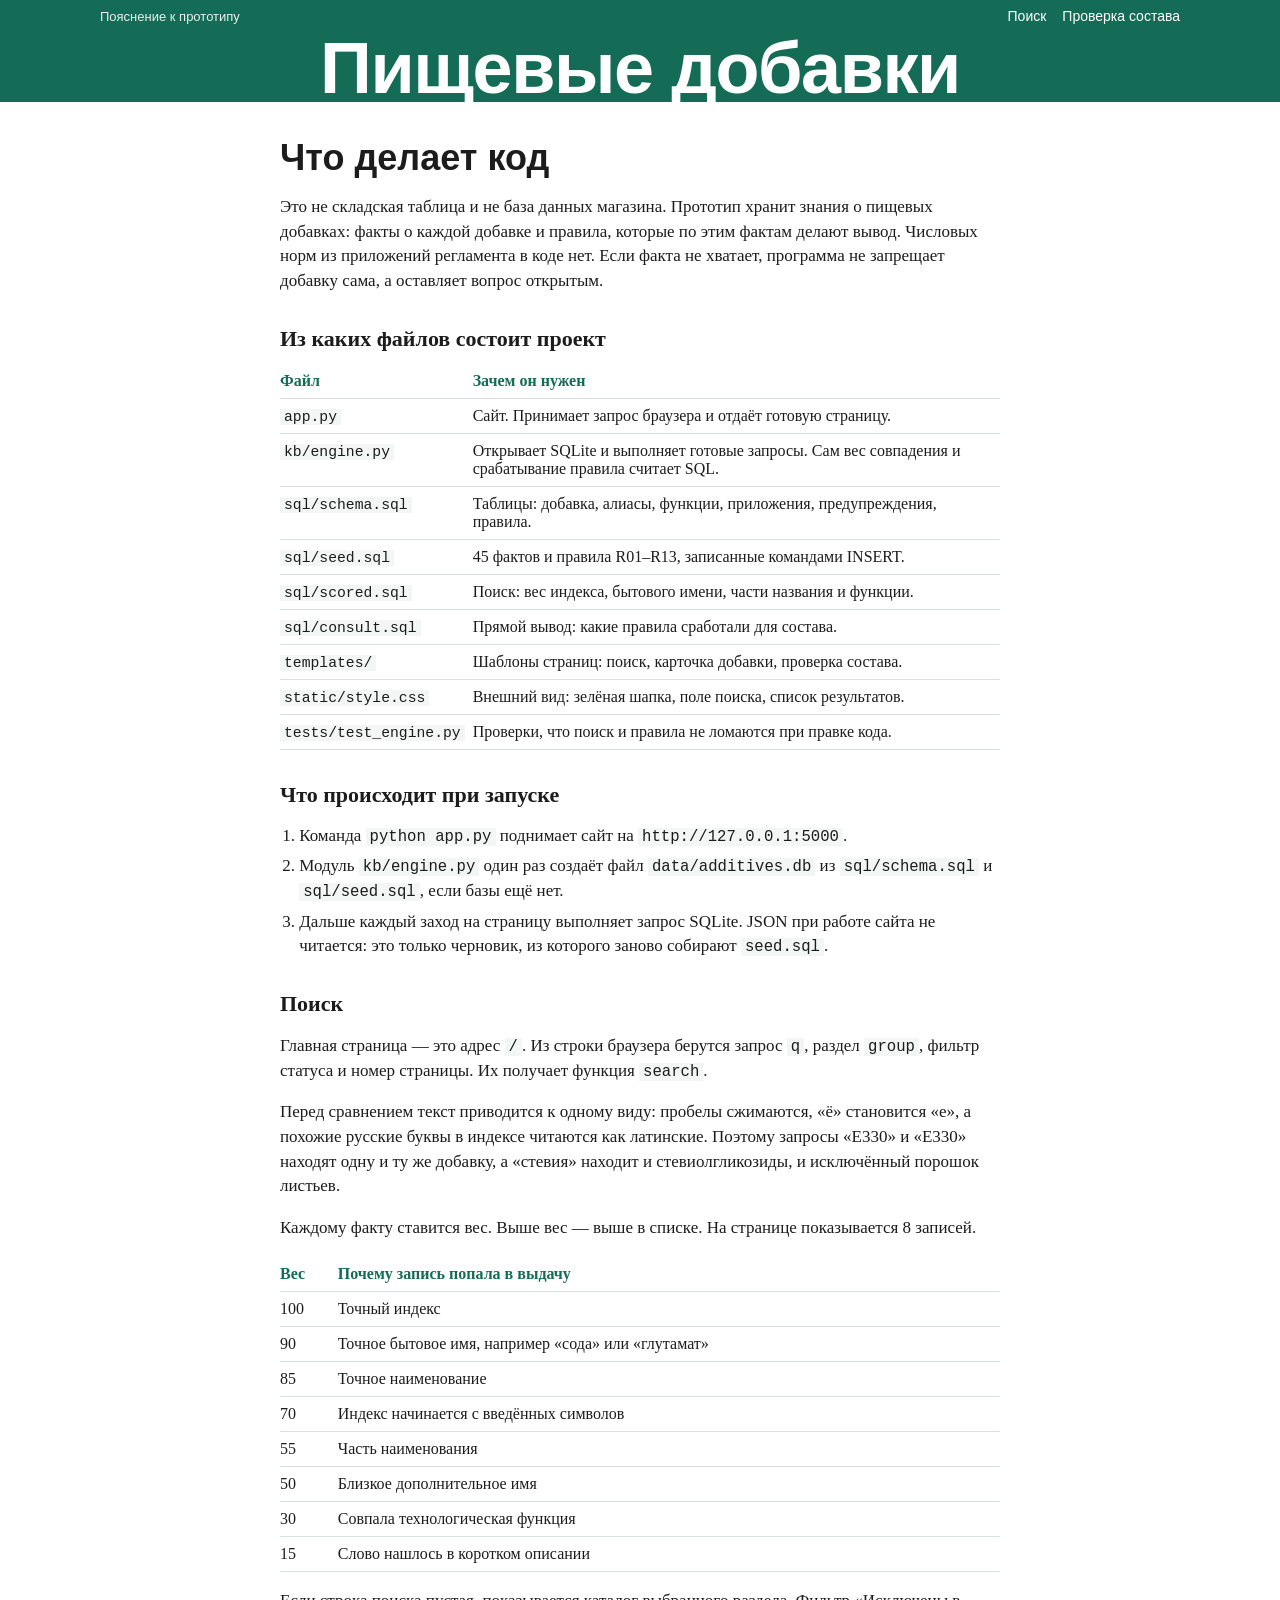
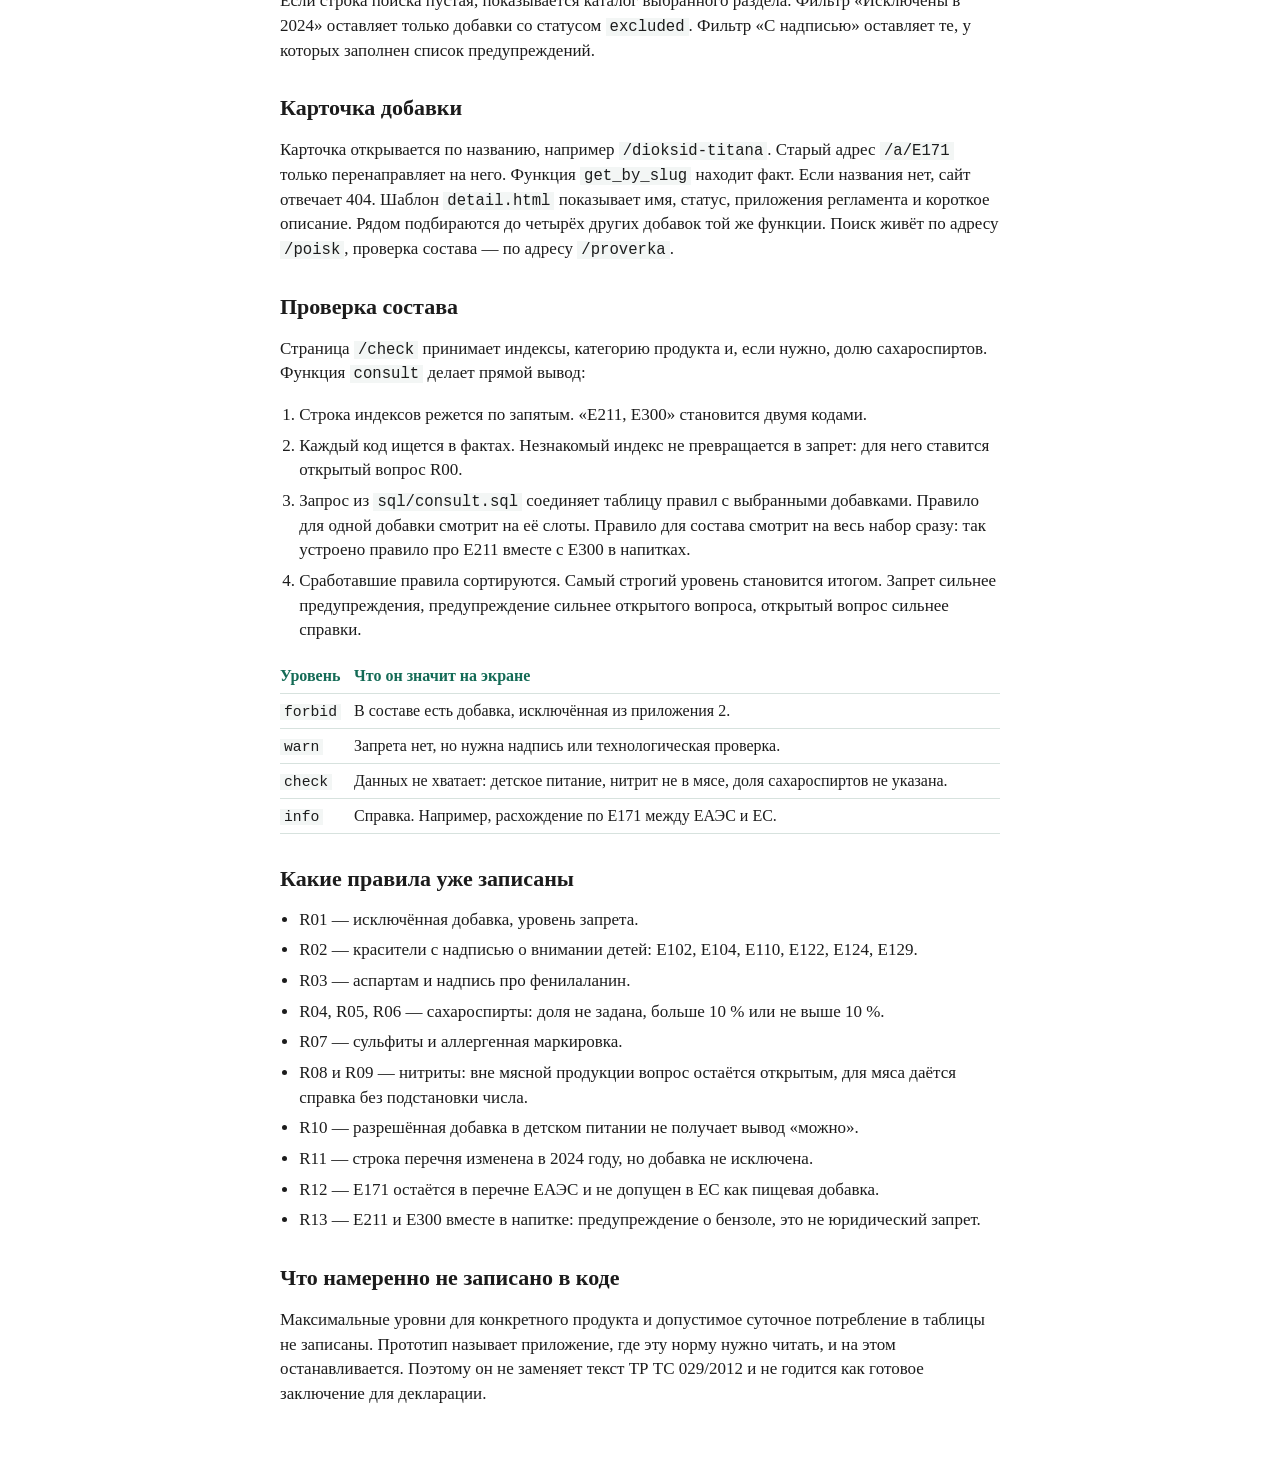
<file: static/kak-ustroen-kod.html>
<!DOCTYPE html>
<html lang="ru">
<head>
  <meta charset="utf-8">
  <meta name="viewport" content="width=device-width, initial-scale=1">
  <title>Как устроен код — Пищевые добавки</title>
  <link rel="stylesheet" href="style.css">
  <style>
    .explain { max-width: 760px; margin: 36px auto 64px; padding: 0 20px; }
    .explain h1 { text-align: left; font-size: 36px; margin: 0 0 12px; }
    .explain h2 { font-size: 22px; margin: 32px 0 8px; }
    .explain p, .explain li { font-size: 17px; line-height: 1.45; }
    .explain ol, .explain ul { padding-left: 1.2em; }
    .explain li { margin: 6px 0; }
    .explain code { font-family: Consolas, monospace; font-size: 0.92em; background: #f3f6f5; padding: 0 4px; }
    .explain table { width: 100%; border-collapse: collapse; margin: 12px 0 8px; font-size: 16px; }
    .explain th, .explain td { text-align: left; border-bottom: 1px solid #d7e2de; padding: 8px 8px 8px 0; vertical-align: top; }
    .explain th { color: #146b56; font-weight: 650; }
  </style>
</head>
<body>
  <header class="mast">
    <div class="mast-bar">
      <span class="edition">Пояснение к прототипу</span>
      <nav class="tools">
        <a href="/poisk">Поиск</a>
        <a href="/proverka">Проверка состава</a>
      </nav>
    </div>
    <a class="wordmark" href="/">Пищевые добавки</a>
  </header>
  <main class="explain">
    <h1>Что делает код</h1>
    <p>Это не складская таблица и не база данных магазина. Прототип хранит знания о пищевых добавках: факты о каждой добавке и правила, которые по этим фактам делают вывод. Числовых норм из приложений регламента в коде нет. Если факта не хватает, программа не запрещает добавку сама, а оставляет вопрос открытым.</p>

    <h2>Из каких файлов состоит проект</h2>
    <table>
      <tr><th>Файл</th><th>Зачем он нужен</th></tr>
      <tr><td><code>app.py</code></td><td>Сайт. Принимает запрос браузера и отдаёт готовую страницу.</td></tr>
      <tr><td><code>kb/engine.py</code></td><td>Открывает SQLite и выполняет готовые запросы. Сам вес совпадения и срабатывание правила считает SQL.</td></tr>
      <tr><td><code>sql/schema.sql</code></td><td>Таблицы: добавка, алиасы, функции, приложения, предупреждения, правила.</td></tr>
      <tr><td><code>sql/seed.sql</code></td><td>45 фактов и правила R01–R13, записанные командами INSERT.</td></tr>
      <tr><td><code>sql/scored.sql</code></td><td>Поиск: вес индекса, бытового имени, части названия и функции.</td></tr>
      <tr><td><code>sql/consult.sql</code></td><td>Прямой вывод: какие правила сработали для состава.</td></tr>
      <tr><td><code>templates/</code></td><td>Шаблоны страниц: поиск, карточка добавки, проверка состава.</td></tr>
      <tr><td><code>static/style.css</code></td><td>Внешний вид: зелёная шапка, поле поиска, список результатов.</td></tr>
      <tr><td><code>tests/test_engine.py</code></td><td>Проверки, что поиск и правила не ломаются при правке кода.</td></tr>
    </table>

    <h2>Что происходит при запуске</h2>
    <ol>
      <li>Команда <code>python app.py</code> поднимает сайт на <code>http://127.0.0.1:5000</code>.</li>
      <li>Модуль <code>kb/engine.py</code> один раз создаёт файл <code>data/additives.db</code> из <code>sql/schema.sql</code> и <code>sql/seed.sql</code>, если базы ещё нет.</li>
      <li>Дальше каждый заход на страницу выполняет запрос SQLite. JSON при работе сайта не читается: это только черновик, из которого заново собирают <code>seed.sql</code>.</li>
    </ol>

    <h2>Поиск</h2>
    <p>Главная страница — это адрес <code>/</code>. Из строки браузера берутся запрос <code>q</code>, раздел <code>group</code>, фильтр статуса и номер страницы. Их получает функция <code>search</code>.</p>
    <p>Перед сравнением текст приводится к одному виду: пробелы сжимаются, «ё» становится «е», а похожие русские буквы в индексе читаются как латинские. Поэтому запросы «Е330» и «E330» находят одну и ту же добавку, а «стевия» находит и стевиолгликозиды, и исключённый порошок листьев.</p>
    <p>Каждому факту ставится вес. Выше вес — выше в списке. На странице показывается 8 записей.</p>
    <table>
      <tr><th>Вес</th><th>Почему запись попала в выдачу</th></tr>
      <tr><td>100</td><td>Точный индекс</td></tr>
      <tr><td>90</td><td>Точное бытовое имя, например «сода» или «глутамат»</td></tr>
      <tr><td>85</td><td>Точное наименование</td></tr>
      <tr><td>70</td><td>Индекс начинается с введённых символов</td></tr>
      <tr><td>55</td><td>Часть наименования</td></tr>
      <tr><td>50</td><td>Близкое дополнительное имя</td></tr>
      <tr><td>30</td><td>Совпала технологическая функция</td></tr>
      <tr><td>15</td><td>Слово нашлось в коротком описании</td></tr>
    </table>
    <p>Если строка поиска пустая, показывается каталог выбранного раздела. Фильтр «Исключены в 2024» оставляет только добавки со статусом <code>excluded</code>. Фильтр «С надписью» оставляет те, у которых заполнен список предупреждений.</p>

    <h2>Карточка добавки</h2>
    <p>Карточка открывается по названию, например <code>/dioksid-titana</code>. Старый адрес <code>/a/E171</code> только перенаправляет на него. Функция <code>get_by_slug</code> находит факт. Если названия нет, сайт отвечает 404. Шаблон <code>detail.html</code> показывает имя, статус, приложения регламента и короткое описание. Рядом подбираются до четырёх других добавок той же функции. Поиск живёт по адресу <code>/poisk</code>, проверка состава — по адресу <code>/proverka</code>.</p>

    <h2>Проверка состава</h2>
    <p>Страница <code>/check</code> принимает индексы, категорию продукта и, если нужно, долю сахароспиртов. Функция <code>consult</code> делает прямой вывод:</p>
    <ol>
      <li>Строка индексов режется по запятым. «E211, E300» становится двумя кодами.</li>
      <li>Каждый код ищется в фактах. Незнакомый индекс не превращается в запрет: для него ставится открытый вопрос R00.</li>
      <li>Запрос из <code>sql/consult.sql</code> соединяет таблицу правил с выбранными добавками. Правило для одной добавки смотрит на её слоты. Правило для состава смотрит на весь набор сразу: так устроено правило про E211 вместе с E300 в напитках.</li>
      <li>Сработавшие правила сортируются. Самый строгий уровень становится итогом. Запрет сильнее предупреждения, предупреждение сильнее открытого вопроса, открытый вопрос сильнее справки.</li>
    </ol>
    <table>
      <tr><th>Уровень</th><th>Что он значит на экране</th></tr>
      <tr><td><code>forbid</code></td><td>В составе есть добавка, исключённая из приложения 2.</td></tr>
      <tr><td><code>warn</code></td><td>Запрета нет, но нужна надпись или технологическая проверка.</td></tr>
      <tr><td><code>check</code></td><td>Данных не хватает: детское питание, нитрит не в мясе, доля сахароспиртов не указана.</td></tr>
      <tr><td><code>info</code></td><td>Справка. Например, расхождение по E171 между ЕАЭС и ЕС.</td></tr>
    </table>

    <h2>Какие правила уже записаны</h2>
    <ul>
      <li>R01 — исключённая добавка, уровень запрета.</li>
      <li>R02 — красители с надписью о внимании детей: E102, E104, E110, E122, E124, E129.</li>
      <li>R03 — аспартам и надпись про фенилаланин.</li>
      <li>R04, R05, R06 — сахароспирты: доля не задана, больше 10 % или не выше 10 %.</li>
      <li>R07 — сульфиты и аллергенная маркировка.</li>
      <li>R08 и R09 — нитриты: вне мясной продукции вопрос остаётся открытым, для мяса даётся справка без подстановки числа.</li>
      <li>R10 — разрешённая добавка в детском питании не получает вывод «можно».</li>
      <li>R11 — строка перечня изменена в 2024 году, но добавка не исключена.</li>
      <li>R12 — E171 остаётся в перечне ЕАЭС и не допущен в ЕС как пищевая добавка.</li>
      <li>R13 — E211 и E300 вместе в напитке: предупреждение о бензоле, это не юридический запрет.</li>
    </ul>

    <h2>Что намеренно не записано в коде</h2>
    <p>Максимальные уровни для конкретного продукта и допустимое суточное потребление в таблицы не записаны. Прототип называет приложение, где эту норму нужно читать, и на этом останавливается. Поэтому он не заменяет текст ТР ТС 029/2012 и не годится как готовое заключение для декларации.</p>
  </main>
</body>
</html>
</file>
<file: static/style.css>
:root {
  --ink: #1c1c1c;
  --green: #146b56;
  --green-deep: #0f5847;
  --green-2: #146b56;
  --line: #e4e4e4;
  --paper: #f7f7f5;
  --warn: #8a5a00;
  --forbid: #8d1d1d;
  --ok: #146b56;
}

* { box-sizing: border-box; }
body {
  margin: 0;
  color: var(--ink);
  background: white;
  font-family: Georgia, "Times New Roman", serif;
}
a { color: inherit; }

.mast { background: var(--green); color: white; }
.strip, .mast-bar, .sections, main, footer { width: min(1080px, calc(100% - 40px)); margin: 0 auto; }
.strip p {
  margin: 0 0 8px;
  padding-top: 16px;
  font-family: "Segoe UI", sans-serif;
  font-size: 12px;
  letter-spacing: 0.12em;
  text-transform: uppercase;
}
.strip-row { display: flex; gap: 8px; padding-bottom: 16px; }
.strip-row a {
  flex: 1 1 0;
  min-width: 0;
  min-height: 84px;
  display: flex;
  flex-direction: column;
  justify-content: flex-end;
  gap: 4px;
  padding: 10px;
  text-decoration: none;
  color: white;
  background: var(--green-deep);
}
.strip-row b { font-family: "Segoe UI", sans-serif; font-size: 14px; font-weight: 650; line-height: 1.25; }
.strip-row span { font-family: "Segoe UI", sans-serif; font-size: 12px; line-height: 1.25; opacity: 0.85; }
.mast-bar { display: flex; justify-content: space-between; align-items: center; padding: 8px 0 4px; }
.edition, .tools, .tools a, .sections a, .hint, .count, .empty, footer, .en, .back, .status-row a, button {
  font-family: "Segoe UI", sans-serif;
}
.edition { font-size: 13px; opacity: 0.9; }
.tools { display: flex; gap: 16px; align-items: center; font-size: 14px; }
.tools a { color: white; text-decoration: none; }
.tool-strong { border: 1px solid white; border-radius: 99px; padding: 6px 12px; }
.wordmark {
  display: block;
  margin: 6px 0 2px;
  text-align: center;
  color: white;
  text-decoration: none;
  font-family: "Segoe UI", Arial, sans-serif;
  font-size: 72px;
  line-height: 0.95;
  font-weight: 800;
  letter-spacing: -0.02em;
}
.sections {
  display: flex;
  flex-wrap: wrap;
  gap: 8px 22px;
  justify-content: center;
  padding: 10px 0 18px;
}
.sections a {
  color: white;
  text-decoration: none;
  font-size: 13px;
  letter-spacing: 0.08em;
  text-transform: uppercase;
  white-space: nowrap;
  padding-bottom: 4px;
}
.sections a.is-on { border-bottom: 2px solid white; }

main { padding: 36px 0 56px; }
h1 {
  font-family: "Segoe UI", Arial, sans-serif;
  font-size: 42px;
  line-height: 1.1;
  margin: 0 0 18px;
  font-weight: 800;
  text-align: center;
}
.search-block { text-align: center; }
.search-form {
  display: flex;
  align-items: center;
  max-width: 560px;
  margin: 0 auto;
  border: 1px solid #bdbdbd;
  background: white;
}
.search-form button {
  width: 44px;
  height: 46px;
  background: transparent;
  color: #444;
  border: 0;
  padding: 0;
  cursor: pointer;
}
.search-form input {
  width: 100%;
  border: 0;
  background: transparent;
  font: 16px "Segoe UI", sans-serif;
  padding: 12px 12px 12px 0;
  color: var(--ink);
  outline: none;
}
.check-form { display: grid; gap: 12px; max-width: 640px; margin: 0 auto; text-align: left; }
.check-form input, .check-form select {
  width: 100%;
  border: 1px solid #bdbdbd;
  background: white;
  font: 18px "Segoe UI", sans-serif;
  padding: 12px;
  color: var(--ink);
}
.check-form button {
  background: var(--green);
  color: white;
  border: 0;
  font-size: 16px;
  height: 46px;
  padding: 0 18px;
  cursor: pointer;
  justify-self: start;
}
.hint { color: #666; margin: 12px 0 0; font-size: 14px; }
.status-row { display: flex; flex-wrap: wrap; gap: 8px 18px; justify-content: center; margin-top: 18px; }
.status-row a {
  font-family: "Segoe UI", sans-serif;
  font-size: 14px;
  text-decoration: none;
  color: #3d4c44;
}
.status-row a.is-on { color: var(--green); border-bottom: 2px solid #f2c14e; }
.count { margin: 28px 0 8px; color: #526158; }

.hits { list-style: none; margin: 0; padding: 0; }
.hits li { border-top: 1px solid var(--line); }
.hits a, .hits .rule { display: block; padding: 18px 0 16px; text-decoration: none; }
.hits h2 { margin: 4px 0 6px; font-size: 28px; line-height: 1.15; }
.hits h2 em { font-style: normal; color: #5c6b63; font-size: 0.72em; }
.hits p { margin: 0; font-family: "Segoe UI", sans-serif; font-size: 16px; line-height: 1.45; color: #24312b; }
.hit-kicker {
  display: flex;
  justify-content: space-between;
  gap: 12px;
  font-family: "Segoe UI", sans-serif;
  font-size: 12px;
  letter-spacing: 0.08em;
  text-transform: uppercase;
  color: var(--green-2);
}
.pill { border-radius: 99px; padding: 2px 8px; letter-spacing: 0; text-transform: none; font-size: 12px; }
.pill-allowed, .pill-info { background: #e5f2ec; color: var(--ok); }
.pill-excluded, .pill-forbid { background: #f8e4e4; color: var(--forbid); }
.pill-warn { background: #fff1d6; color: var(--warn); }
.pill-check { background: #ece7f8; color: #4c3d78; }
.pager { display: flex; gap: 8px; margin-top: 12px; }
.pager a {
  font-family: "Segoe UI", sans-serif;
  text-decoration: none;
  min-width: 36px;
  height: 36px;
  display: grid;
  place-items: center;
  border: 1px solid var(--line);
}
.pager a.is-on { background: var(--green); color: white; border-color: var(--green); }

.card h1, .search-block h1 { text-align: left; }
.search-block h1 { text-align: center; }
.card h1 { margin-top: 8px; text-align: left; }
.en { margin-top: -8px; color: #526158; }
.lead { font-size: 20px; line-height: 1.45; }
.facts { display: grid; gap: 14px; margin: 24px 0; }
.facts div { display: grid; grid-template-columns: 220px 1fr; gap: 12px; border-top: 1px solid var(--line); padding-top: 10px; }
.facts dt { font-family: "Segoe UI", sans-serif; font-size: 13px; letter-spacing: 0.06em; text-transform: uppercase; color: #526158; }
.facts dd { margin: 0; }
.side-title { font-size: 22px; margin: 28px 0 0; }
.check-form label { display: grid; gap: 6px; font-family: "Segoe UI", sans-serif; font-size: 14px; }
.check-form button { height: 48px; justify-self: start; padding: 0 18px; }
.verdict { margin-top: 28px; padding: 18px 18px 8px; background: var(--paper); }
.verdict h2 { margin: 4px 0 8px; }
.verdict-forbid { background: #f8e4e4; }
.verdict-warn { background: #fff1d6; }
.verdict-check { background: #ece7f8; }
footer { padding: 8px 0 32px; color: #526158; font-size: 13px; line-height: 1.45; }

@media (max-width: 720px) {
  .wordmark { font-size: 36px; }
  h1, .hits h2 { font-size: 28px; }
  .facts div { grid-template-columns: 1fr; }
  .mast-bar { align-items: flex-start; gap: 8px; }
  .sections { flex-wrap: nowrap; justify-content: flex-start; overflow-x: auto; }
}
</file>
